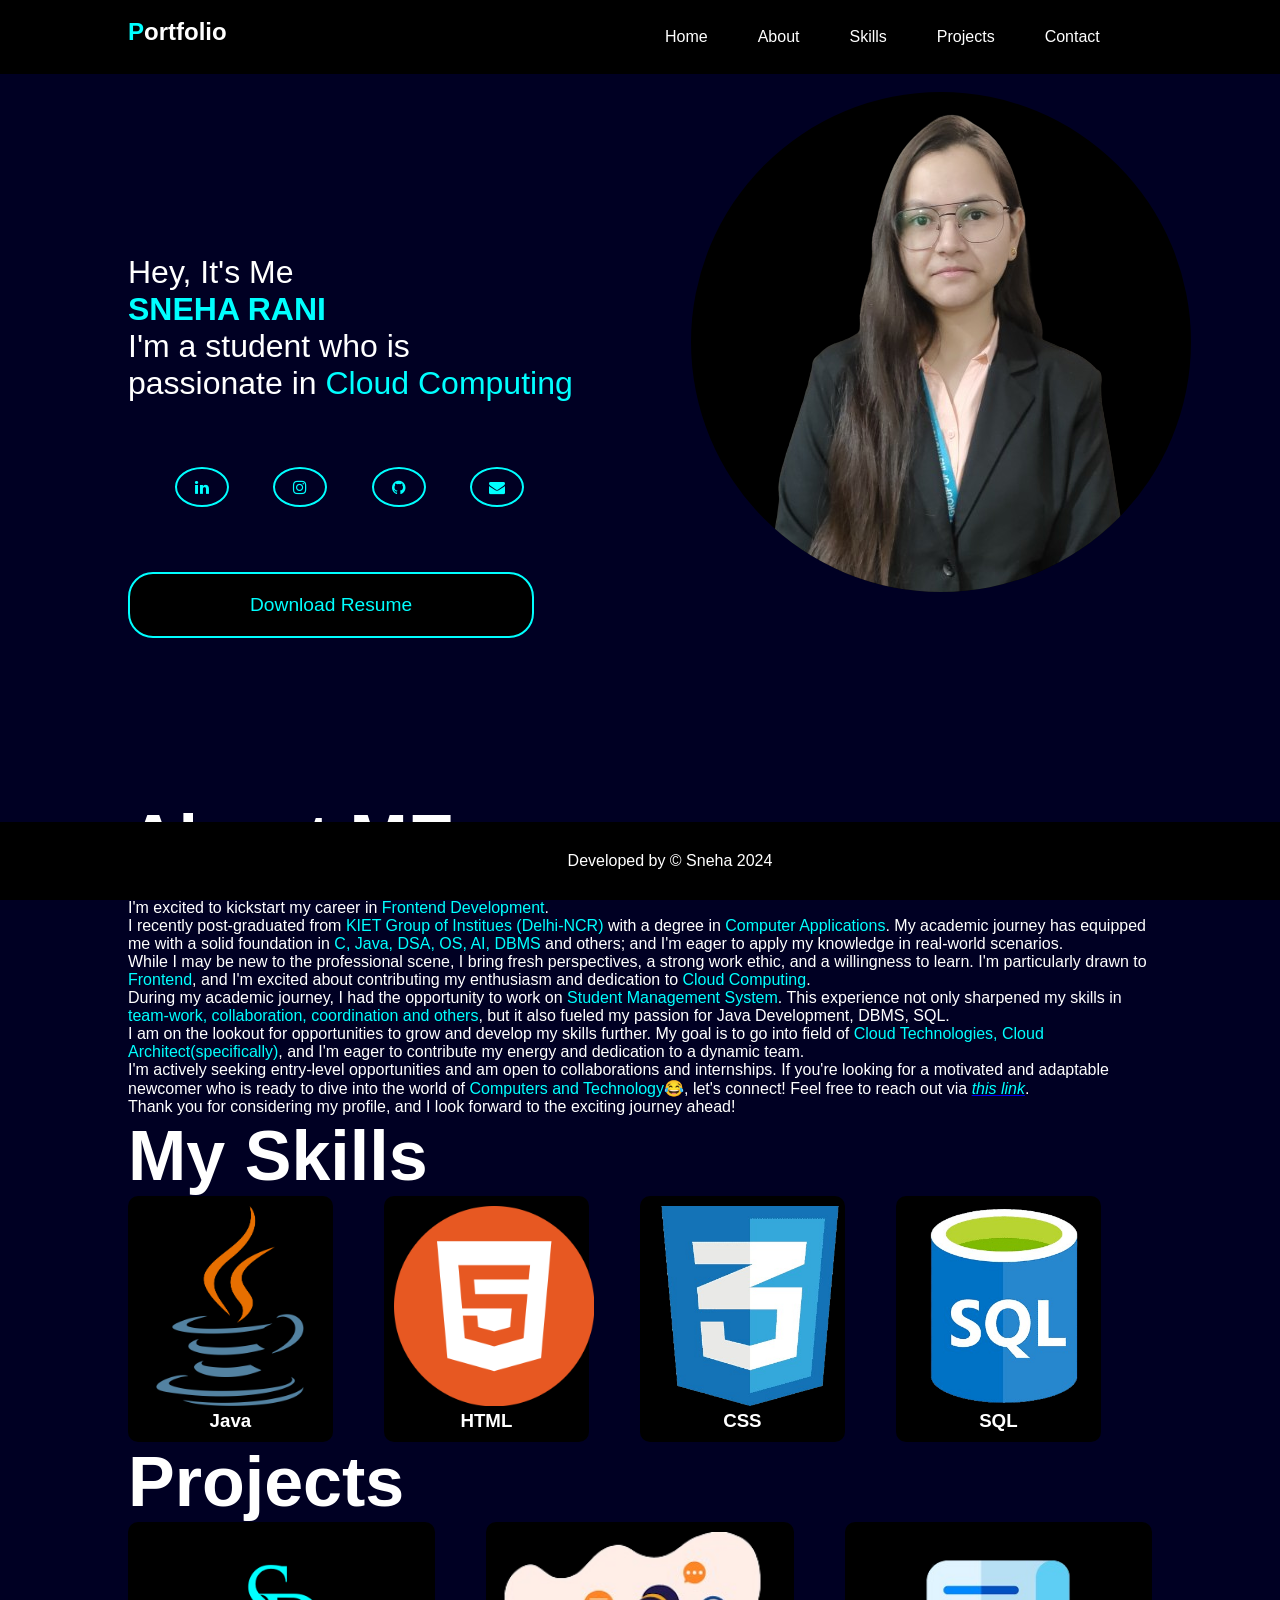
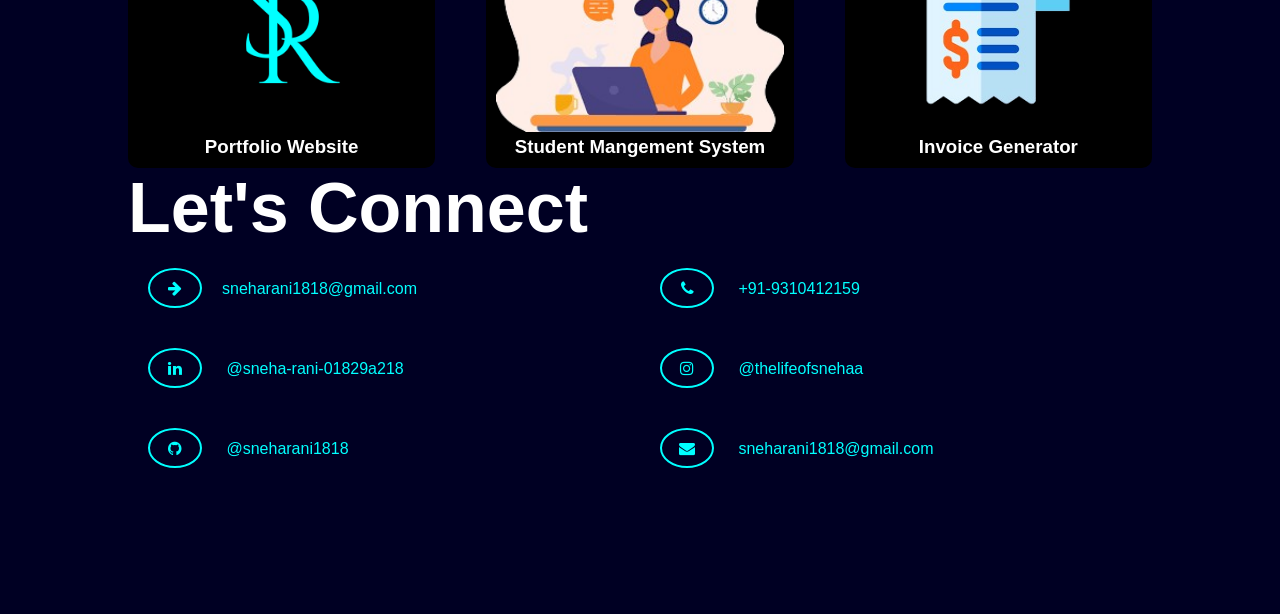
<file: index.html>
<!DOCTYPE html>
<html lang="en">

<head>
    <meta charset="UTF-8">
    <meta name="viewport" content="width=device-width, initial-scale=1.0">
    <title>Document</title>
    <link rel="stylesheet" href="styles.css">
    <link rel="stylesheet" href="transformation.css">
    <link rel="stylesheet" href="https://cdnjs.cloudflare.com/ajax/libs/font-awesome/4.7.0/css/font-awesome.min.css">
</head>

<body>
    <header>
        <div>
            <h2><span class="highlight-text">P</span>ortfolio</h2>
        </div>
        <div>
            <nav>
                <ul>
                    <li><a href="./index.html">Home</a></li>
                    <li><a href="#about">About</a></li>
                    <li><a href="#skills">Skills</a></li>
                    <li><a href="#project">Projects</a></li>
                    <li><a href="#contact">Contact</a></li>
                </ul>
            </nav>
        </div>
    </header>
    <main>
        <div class="container">
            <div id="home">
                <div class="intro">
                    <div>
                        <p>Hey, It's Me</p>
                        <h1 class="highlight-text">SNEHA RANI</h1>
                        <p>I'm a student who is</p>
                        <p>passionate in <span class="highlight-text">Cloud Computing</span></p>
                    </div>
                    <div class="social-media">
                        <a href="https://www.linkedin.com/in/sneha-rani-01829a218/" target="_blank" class="fa fa-linkedin"></a>
                        <a href="https://www.instagram.com/thelifeofsnehaa/?next=%2F" target="_blank" class="fa fa-instagram"></a>
                        <a href="https://github.com/sneharani1818" target="_blank" class="fa fa-github"></a>
                        <a href="mailto:sneharani1818@gmail.com" target="_blank" class="fa fa-envelope email-logo"></a>
                    </div>
                    <div class="download-resume">
                        <a href="./Resume.pdf" download="Resume.pdf">
                            <button>Download Resume</button>
                        </a>
                    </div>
                </div>
                <div class="image">
                    <img src="./IMG_20240119_115547-removebg-preview.png" alt="Profile Image">
                </div>
            </div>


            <h1 id="#about" class="headings">About ME</h1>
            <div>
                <p>
                    Hi there! 👋 I'm <span class="highlight-text">Sneha</span>, an aspiring <span
                        class="highlight-text">Computer Science</span> post-graduate based in <span
                        class="highlight-text">Ghaziabad</span>. I'm passionate about <span
                        class="highlight-text">Development and Cloud</span>, and I'm excited to kickstart my career in
                    <span class="highlight-text">Frontend Development</span>.
                </p>
                <p>
                    I recently post-graduated from <span class="highlight-text">KIET Group of Institues (Delhi-NCR)</span>
                    with a degree in <span class="highlight-text">Computer Applications</span>. My academic journey has
                    equipped me with a solid foundation in <span class="highlight-text">C, Java, DSA, OS, AI, DBMS
                    </span>and others; and I'm eager to apply my knowledge in real-world scenarios.
                </p>
                <p>
                    While I may be new to the professional scene, I bring fresh perspectives, a strong work ethic, and a
                    willingness to learn. I'm particularly drawn to <span class="highlight-text">Frontend</span>, and
                    I'm excited about contributing my enthusiasm and dedication to <span class="highlight-text">Cloud
                        Computing</span>.

                </p>
                <p>
                    During my academic journey, I had the opportunity to work on <span class="highlight-text">Student
                        Management System</span>.
                    This experience not only sharpened my skills in <span class="highlight-text">team-work,
                        collaboration, coordination and others</span>, but it also fueled my passion for <span>Java
                        Development, DBMS, SQL</span>.
                </p>
                <p>
                    I am on the lookout for opportunities to grow and develop my skills further. My goal is to go into
                    field of <span class="highlight-text">Cloud Technologies, Cloud Architect(specifically)</span>, and
                    I'm eager to contribute my energy and dedication to a dynamic team.
                </p>
                <p>
                    I'm actively seeking entry-level opportunities and am open to collaborations and internships. If
                    you're looking for a motivated and adaptable newcomer who is ready to dive into the world of <span
                        class="highlight-text">Computers and Technology</span>😂, let's connect!
                    Feel free to reach out via <a href="#contact"><span class="highlight-text"><i>this
                                link</i></span></a>.
                </p>
                <p>
                    Thank you for considering my profile, and I look forward to the exciting journey ahead!
                </p>
            </div>
            <h1 id="#skills" class="headings">My Skills</h1>
            <div class="skills">
                <div class="skill">
                    <img src="./Javalogo.png" alt="Java-Logo">
                    <h3>Java</h3>
                </div>
                <div></div>
                <div class="skill">
                    <img src="./htmllogo.png" alt="HTML-Logo">
                    <h3>HTML</h3>
                </div>
                <div></div>
                <div class="skill">
                    <img src="./Csslogo.png" alt="Css-Logo">
                    <h3>CSS</h3>
                </div>
                <div></div>
                <div class="skill">
                    <img src="./Sqllogo.png" alt="SQL-Logo">
                    <h3>SQL</h3>
                </div>
            </div>

            <h1 id="#projects" class="headings">Projects</h1>
            <div class="projects">
                <div class="project">
                    <img src="./Portfoliologo.png" alt="Portfolio-Logo">
                    <h3>Portfolio Website</h3>
                </div>
                <div></div>
                <div class="project">
                    <img src="./studentmngmntsystemlogo.png" alt="Student Management System">
                    <h3>Student Mangement System</h3>
                </div>
                <div></div>
                <div class="project">
                    <img src="./invoicegeneratorlogo.png" alt="Invoice Generator">
                    <h3>Invoice Generator</h3>
                </div>
            </div>

            <h1 id="#contact" class="headings">Let's Connect</h1>
            <div class="contact-info">
                <div>
                    <i class="fa fa-arrow-right arrow-logo"></i><span class="highlight-text">sneharani1818@gmail.com</span>
                </div>
                <div>
                    <i class="fa fa-phone call-logo"></i> <span class="highlight-text">+91-9310412159</span>
                </div>
                <div>
                    <a href="https://www.linkedin.com/in/sneha-rani-01829a218/" target="_blank" class="fa fa-linkedin"></a> <span class="highlight-text">@sneha-rani-01829a218</span>
                </div>
                <div>
                    <a href="https://www.instagram.com/thelifeofsnehaa/?next=%2F" target="_blank" class="fa fa-instagram"></a> <span class="highlight-text">@thelifeofsnehaa</span>
                </div>
                <div>
                    <a href="https://github.com/sneharani1818" target="_blank" class="fa fa-github"></a> <span class="highlight-text">@sneharani1818</span>
                </div>
                <div>
                    <a href="mailto:sneharani1818@gmail.com" target="_blank" class="fa fa-envelope email-logo"></a> <span class="highlight-text">sneharani1818@gmail.com</span>
                </div>
            </div>
        </div>

    </main>

    <footer>
        <div>Developed by &copy; Sneha 2024</div>
    </footer>
</body>

</html>
</file>
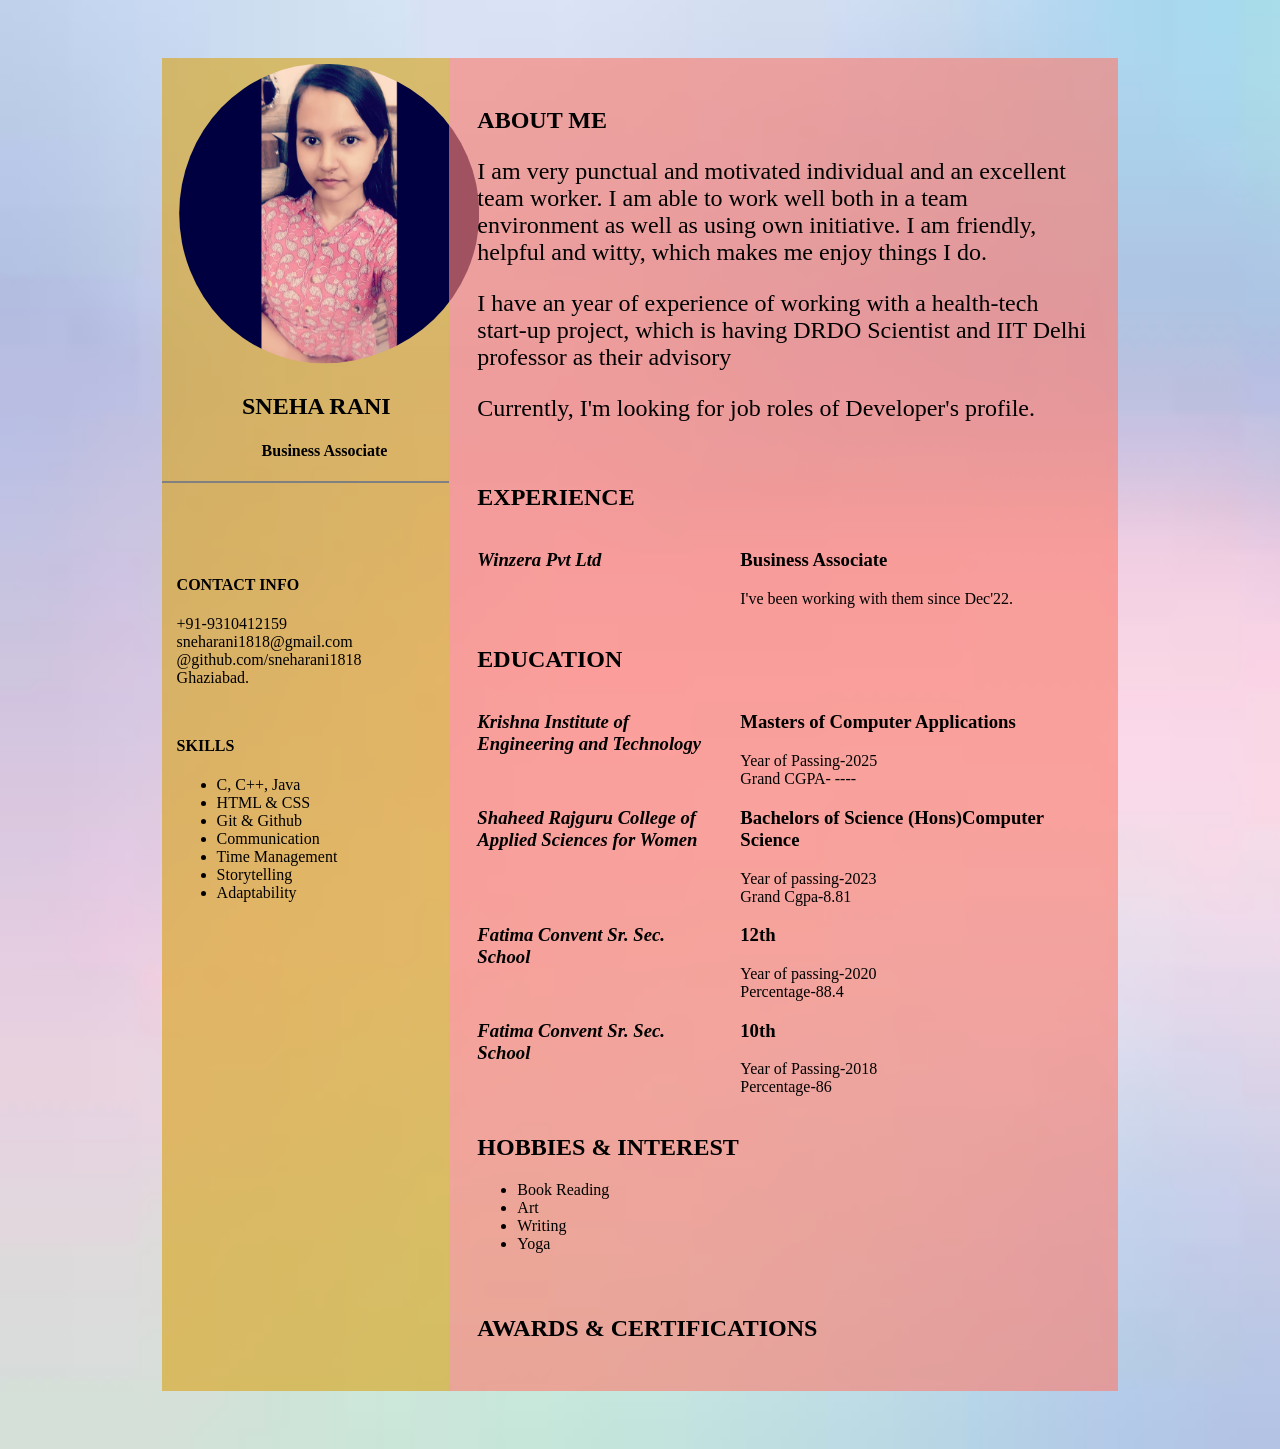
<file: Portfolio/index.html>
<!DOCTYPE html>
<html lang="en">

<head>
    <meta charset="UTF-8">
    <meta name="viewport" content="width=device-width, initial-scale=1.0">
    <link rel="icon" href="./IMG_20220423_225103_569.jpg">
    <title>Sneha Rani Portfolio</title>
    <link rel="stylesheet" href="./styles.css">
</head>

<body>
    <div id="whole" style="display: flex;">
        <div id="left">
            <img src="./IMG_20220423_225103_569.jpg" width="300px"
                alt="Profile Image">
            <h2 id="name">SNEHA RANI</h2>
            <h4 style="padding-left: 100px;">Business Associate</h4>
            <hr style="height:2px;border-width:0;color:gray;background-color:gray">
            <div class="dispflex" style="margin-top: 25%;">
                <div class="personalinfo">
                    <h4>CONTACT INFO</h4>
                    <div class="persdetails">
                        +91-9310412159<br>
                        sneharani1818@gmail.com <br>
                        @github.com/sneharani1818 <br>
                        Ghaziabad.
                    </div>
                    <h4>SKILLS</h4>
                    <div class="persdetails">
                        <ul>
                            <li>C, C++, Java</li>
                            <li>HTML & CSS</li>
                            <li>Git & Github</li>
                            <li>Communication</li>
                            <li>Time Management</li>
                            <li>Storytelling</li>
                            <li>Adaptability</li>
                        </ul>
                    </div>

                </div>
            </div>
        </div>
        <div id="right">
            <h2>ABOUT ME</h2>
            <p>I am very punctual and motivated individual and an excellent team worker. I am able to work well both in
                a team environment as well as using own initiative. I am friendly, helpful and witty, which makes me
                enjoy things I do.</p>
            <p>I have an year of experience of working with a health-tech start-up project, which is having DRDO
                Scientist and IIT Delhi professor as their advisory</p>
            <p>Currently, I'm looking for job roles of Developer's profile.</p>
            <br>
            <h2>EXPERIENCE</h2>
            <div class="dispflex">
                <div class="heading">
                    <h3><i>Winzera Pvt Ltd</i></h3>
                </div>
                <div class="details">
                    <h3>Business Associate</h3>
                    I've been working with them since Dec'22.
                </div>
            </div>
            <br>
            <h2>EDUCATION</h2>
            <div class="dispflex">
                <div class="heading">
                    <h3><i>Krishna Institute of Engineering and Technology</i></h3>
                </div>
                <div class="details">
                    <h3>Masters of Computer Applications</h3>Year of Passing-2025 <br>Grand CGPA- ----</Passing-2025br>
                </div>
            </div>
            <div class="dispflex">
                <div class="heading">
                    <h3><i>Shaheed Rajguru College of Applied Sciences for Women</i></h3>
                </div>
                <div class="details">
                    <h3>Bachelors of Science (Hons)Computer Science</h3>Year of passing-2023 <br>Grand
                    Cgpa-8.81</passing-2023br>
                </div>
            </div>
            <div class="dispflex">
                <div class="heading">
                    <h3><i>Fatima Convent Sr. Sec. School</i></h3>
                </div>
                <div class="details">
                    <h3>12th</h3>Year of passing-2020 <br>Percentage-88.4
                </div>
            </div>
            <div class="dispflex">
                <div class="heading">
                    <h3><i>Fatima Convent Sr. Sec. School</i></h3>
                </div>
                <div class="details">
                    <h3>10th</h3>Year of Passing-2018 <br>Percentage-86
                </div>
            </div>
            <br>
            <h2>HOBBIES & INTEREST</h2>
            <div class="heading">
                <ul style="font-size: medium;">
                    <li>Book Reading</li>
                    <li>Art</li>
                    <li>Writing</li>
                    <li>Yoga</li>
                </ul>
            </div>
            <p></p>
            <br>
            <h2>AWARDS & CERTIFICATIONS</h2>

        </div>
    </div>
</body>

</html>
</file>
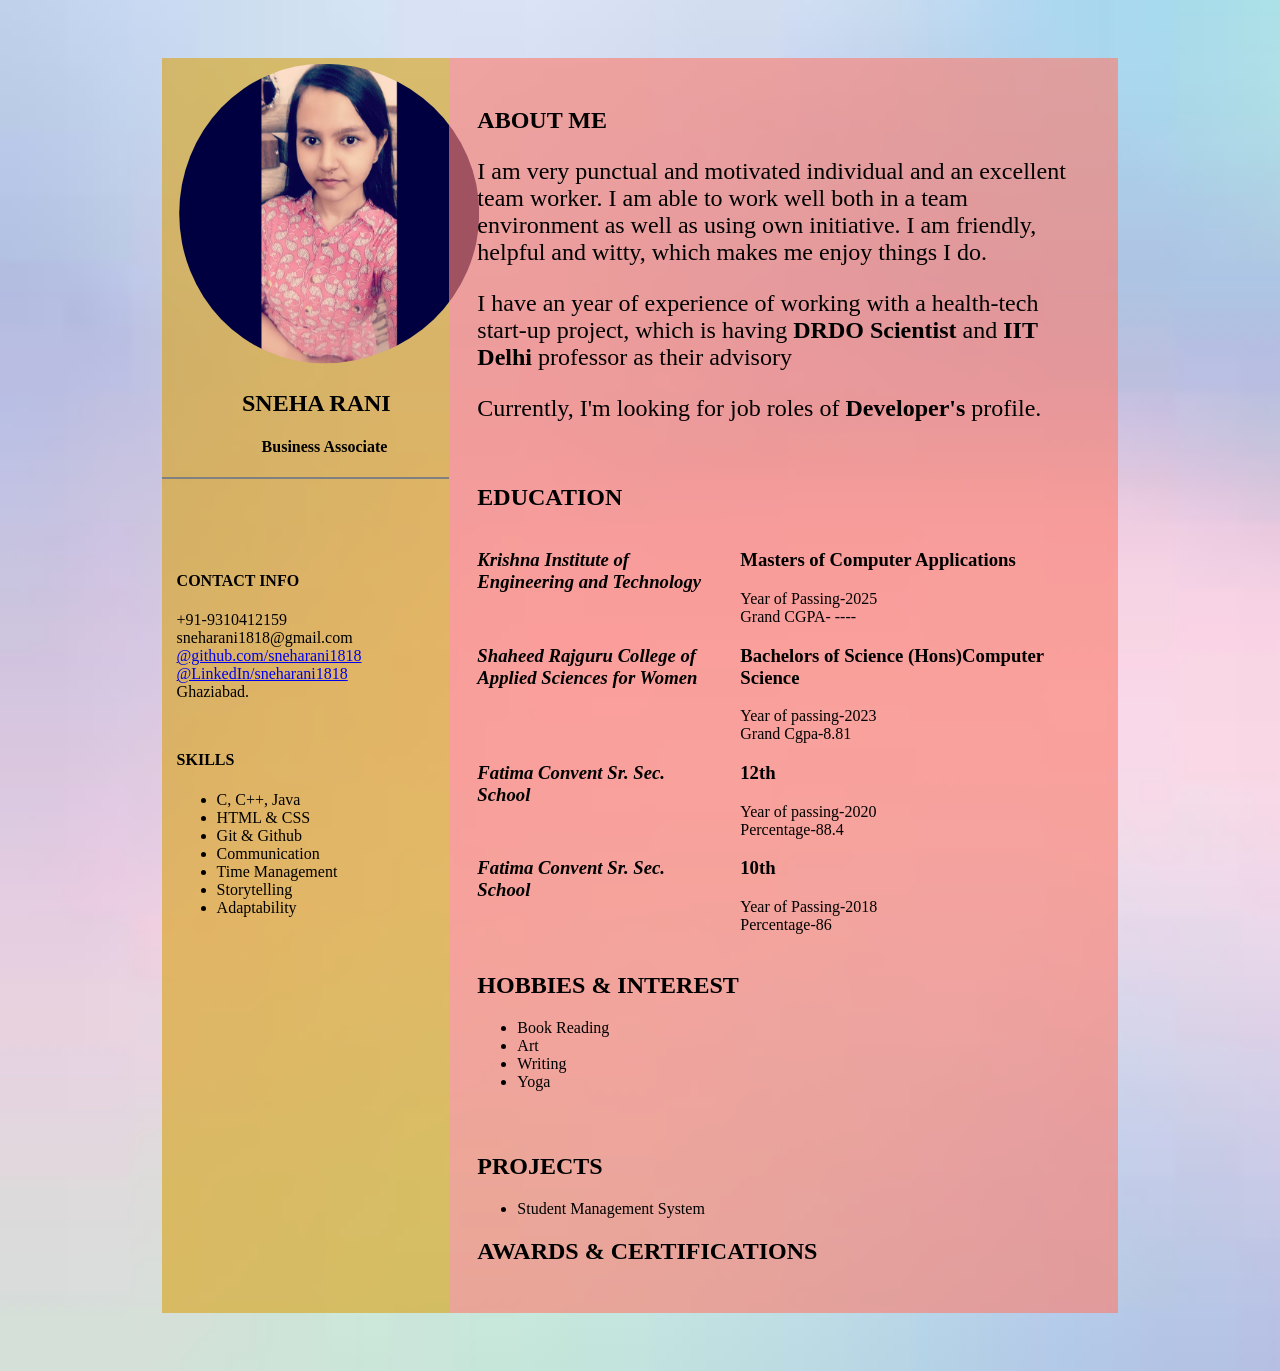
<file: Resume/index.html>
<!DOCTYPE html>
<html lang="en">

<head>
    <meta charset="UTF-8">
    <meta name="viewport" content="width=device-width, initial-scale=1.0">
    <link rel="icon" href="./IMG_20220423_225103_569.jpg">
    <title>Sneha Rani Resume</title>
    <link rel="stylesheet" href="./styles.css">
</head>

<body>
    <div id="whole" style="display: flex;">
        <div id="left">
            <img src="./IMG_20220423_225103_569.jpg" width="300px"
                alt="Profile Image">
            <h1 id="name" style="font-size: x-large;">SNEHA RANI</h1>
            <h4 style="padding-left: 100px;">Business Associate</h4>
            <hr style="height:2px;border-width:0;color:gray;background-color:gray">
            <div class="dispflex" style="margin-top: 25%;">
                <div class="personalinfo">
                    <h4>CONTACT INFO</h4>
                    <div class="persdetails">
                        +91-9310412159<br>
                        sneharani1818@gmail.com <br>
                       <a href="https://github.com/sneharani1818">@github.com/sneharani1818</a>  <br>
                        <a href="https://www.linkedin.com/in/sneha-rani-01829a218/">@LinkedIn/sneharani1818</a>
                       <br>Ghaziabad.
                    </div>
                    <h4>SKILLS</h4>
                    <div class="persdetails">
                        <ul>
                            <li>C, C++, Java</li>
                            <li>HTML & CSS</li>
                            <li>Git & Github</li>
                            <li>Communication</li>
                            <li>Time Management</li>
                            <li>Storytelling</li>
                            <li>Adaptability</li>
                        </ul>
                    </div>

                </div>
            </div>
        </div>
        <div id="right">
            <h2>ABOUT ME</h2>
            <p>I am very punctual and motivated individual and an excellent team worker. I am able to work well both in
                a team environment as well as using own initiative. I am friendly, helpful and witty, which makes me
                enjoy things I do.</p>
            <p>I have an year of experience of working with a health-tech start-up project, which is having <b>DRDO
                Scientist</b> and <b>IIT Delhi</b> professor as their advisory</p>
            <p>Currently, I'm looking for job roles of <b>Developer's</b> profile.</p>
            <br>
            <h2>EDUCATION</h2>
            <div class="dispflex">
                <div class="heading">
                    <h3><i>Krishna Institute of Engineering and Technology</i></h3>
                </div>
                <div class="details">
                    <h3>Masters of Computer Applications</h3>Year of Passing-2025 <br>Grand CGPA- ----</Passing-2025br>
                </div>
            </div>
            <div class="dispflex">
                <div class="heading">
                    <h3><i>Shaheed Rajguru College of Applied Sciences for Women</i></h3>
                </div>
                <div class="details">
                    <h3>Bachelors of Science (Hons)Computer Science</h3>Year of passing-2023 <br>Grand
                    Cgpa-8.81</passing-2023br>
                </div>
            </div>
            <div class="dispflex">
                <div class="heading">
                    <h3><i>Fatima Convent Sr. Sec. School</i></h3>
                </div>
                <div class="details">
                    <h3>12th</h3>Year of passing-2020 <br>Percentage-88.4
                </div>
            </div>
            <div class="dispflex">
                <div class="heading">
                    <h3><i>Fatima Convent Sr. Sec. School</i></h3>
                </div>
                <div class="details">
                    <h3>10th</h3>Year of Passing-2018 <br>Percentage-86
                </div>
            </div>
            <br>
            <h2>HOBBIES & INTEREST</h2>
            <div class="heading">
                <ul style="font-size: medium;">
                    <li>Book Reading</li>
                    <li>Art</li>
                    <li>Writing</li>
                    <li>Yoga</li>
                </ul>
            </div>
            <p></p>
            <br>
            <h2>PROJECTS</h2>
            <ul style="font-size: medium;">
                <li>Student Management System</li>
            </ul>
            <h2>AWARDS & CERTIFICATIONS</h2>

        </div>
    </div>
</body>

</html>
</file>
<file: styles.css>
:root {
    --primary-color: black;
    --secondary-color: rgb(0, 0, 35);
    --text-color: rgb(0, 255, 255);
    --text-color2: white;
}

* {
    padding: 0;
    margin: 0;
    font-family: Verdana, Geneva, Tahoma, sans-serif;

}

body {
    background-color: var(--secondary-color);
    color: var(--text-color2);
}

header {
    z-index: 10;
    position: absolute;
    top: 0;
    right: 0;
    position: sticky;
    padding: 2vh 10vw;
    display: grid;
    grid-template-columns: 50% 50%;
    background-color: var(--primary-color);
}

.container {
    padding: 2vh 10vw;
    margin-bottom: 12vh;
}

nav ul {
    display: flex;
    list-style-type: none;
    align-items: center;
}

nav ul li {
    margin: 0 15px;
    padding: 10px;
}

nav a {
    text-decoration: none;
    color: var(--text-color2);
}

nav a:hover {
    background-color: var(--text-color);
    color: var(--secondary-color);
}

#home {
    display: grid;
    grid-template-columns: 55% 45%;
}

.intro {
    padding: 18vh 0;
}

.intro p {
    font-size: xx-large;
}

.highlight-text {
    color: var(--text-color);
}


.image img {
    border-radius: 50%;
    background-color: var(--primary-color);
    box-shadow: 10px;
}

.intro .social-media {
    padding: 5vh 3vh;
}

.fa {
    margin: 20px;
    padding: 10px;
    font-size: 050px;
    width: 30px;
    text-align: center;
    text-decoration: none;
    color: var(--text-color);
    border: 2px solid var(--text-color);
    border-radius: 50%;
}

.download-resume button {
    padding: 20px;
    padding: 20px 120px;
    background-color: black;
    border: 2px solid var(--text-color);
    color: var(--text-color);
    border-radius: 25px;
    font-size: larger;
}

.download-resume button:hover {
    background-color: var(--text-color);
    color: var(--primary-color);
    border: 5px solid var(--primary-color);
    text-decoration: double;
}

#about {
    display: flex;
}

.headings {
    font-size:  70px;
    font-weight: bold;
}

footer {
    width: 100%;
    padding: 30px;
    background-color: var(--primary-color);
    position: fixed;
    left: 0;
    right: 0;
    bottom: 0;
    z-index: 3;
    text-align: center;
}

main>div:nth-child(2){
    border: 5px solid grey;
    margin:17px 0;
    padding: 20px 5px;
    text-align: justify;
    background-color: var(--primary-color);
    border-radius: 10px;
}
main>div>p{
    margin: 3px;
}

.skills{
    display: grid;
    grid-template-columns: 20% 5% 20% 5% 20% 5% 20%;
    
    grid-template-rows:auto;
}
.skill, .project{
    /* border: 3px solid var(--text-color); */
    border-radius: 10px;
    padding: 10px;
    text-align: center;
    background-color: var(--primary-color);
    /* display: contents; */
}

.skill>img, .project>img{
    height: 200px;
    width: auto;
}

.projects{
    display: grid;
    grid-template-columns: 30% 5% 30% 5% 30%;
}
.contact-info{
    display: grid;
    grid-template-columns: 50% 50%;
}
</file>
<file: transformation.css>
/* @keyframes myanimation{
    from{
        left:80%
    }
    to{
        left:0%;
    }
}
main{
    position: relative;
    animation: myanimation 0.5s alternate; 
} */
@keyframes headertrans{
    from{
        top: -100%;
    }
    to{
        top: 0%;
    }
}
@keyframes footertrans{
    from{
        bottom:-100%;
    }
    to{
        bottom:0%
    }
}
@keyframes lefttoright{
    from{
        left: -100%;
    }
    to{
        left: 0%;
    }
}
@keyframes righttoleft{
    from{
        right: -100%;
    }
    to{
        right: 0%;
    }
}
@keyframes animation1{
    from{
        transform: translateX(100vh);
    }
    to{
        transform: translateX(0);
    }
}
header div{
    position: relative;
    animation: headertrans 3s ease-in;
}
footer>div{
    position: relative;
    animation: headertrans 3s ease-in;
}

.intro{
    position: relative;
    animation: lefttoright 3s ease-in;
}

.image{
    position: relative;
    animation: righttoleft 3s ease-in;
}
</file>
<file: Portfolio/styles.css>
body {
    padding: 50px;
    padding-left: 12%;
    padding-right: 12%;

    font-family: Georgia, 'Times New Roman', Times, serif;
    background-image: url([data-uri]);
    background-repeat: no-repeat;
    /* background-attachment: fixed; */
    background-size: cover;
    /* background-opacity: 20%; */
}

img {
    padding: 2%;
    padding-left: 6%;
    border-radius: 50%;
}

#left {
    background-color: rgba(218, 165, 32, 0.636);
    width: 30%;
}

#right {
    width: 65%;
    padding: 3%;
    background-color: rgba(250, 128, 114, 0.639);
    /* height: 2000px; */
}

#name {
    font-size: x-large;
    padding-left: 28%;
}

p {
    font-size: x-large;

}

.details {
    width: 60%;
    padding-left: 30px;
    padding-bottom: 0%;
}

.heading {
    width: 40%;
}

.dispflex {
    display: flex;
}

.personalinfo {
    padding-left: 15px;
}

.persdetails {
    margin-bottom: 50px;
}
</file>
<file: Resume/styles.css>
body {
    padding: 50px;
    padding-left: 12%;
    padding-right: 12%;

    font-family: Georgia, 'Times New Roman', Times, serif;
    background-image: url([data-uri]);
    background-repeat: no-repeat;
    /* background-attachment: fixed; */
    background-size: cover;
    /* background-opacity: 20%; */
}

img {
    padding: 2%;
    padding-left: 6%;
    border-radius: 50%;
}

#left {
    background-color: rgba(218, 165, 32, 0.636);
    width: 30%;
}

#right {
    width: 65%;
    padding: 3%;
    background-color: rgba(250, 128, 114, 0.639);
    /* height: 2000px; */
}

#name {
    font-size: x-large;
    padding-left: 28%;
}

p {
    font-size: x-large;

}

.details {
    width: 60%;
    padding-left: 30px;
    padding-bottom: 0%;
}

.heading {
    width: 40%;
}

.dispflex {
    display: flex;
}

.personalinfo {
    padding-left: 15px;
}

.persdetails {
    margin-bottom: 50px;
}
</file>
